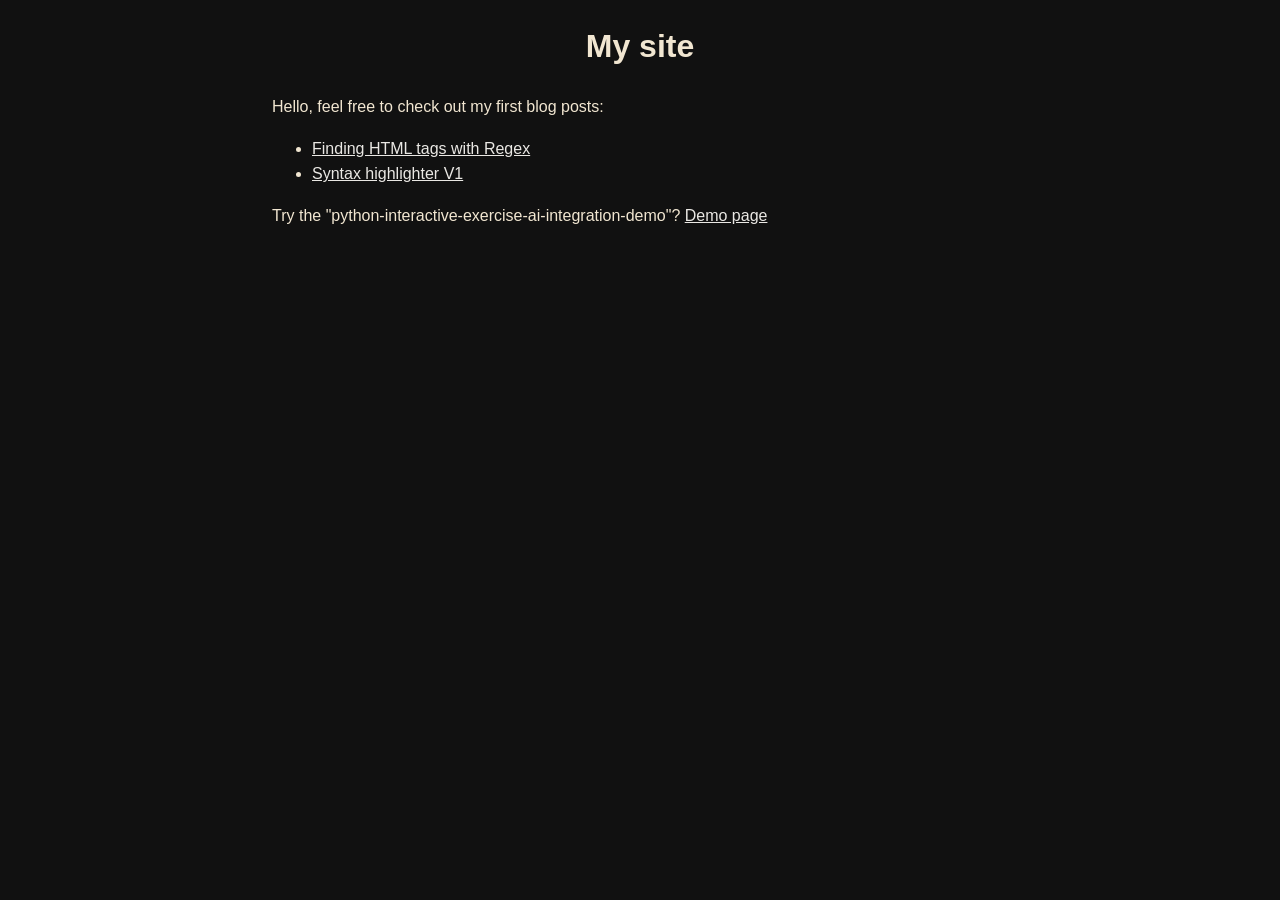
<file: index.html>
<!doctype html>

<html>

<head>
    <link rel="stylesheet" href="style.css" />
</head>

<body>
    <header>
        <h1>My site</h1>
    </header>
    <main>
        Hello, feel free to check out my first blog posts:
        <ul>
            <li>
                <a href="posts/finding-html-tags-regex.html">Finding HTML tags with Regex</a>
            </li>
            <li>
                <a href="posts/regex-syntax-highlighter.html">Syntax highlighter V1</a>
            </li>
        </ul>

        Try the "python-interactive-exercise-ai-integration-demo"?
        <a href="py-act-example.html">Demo page</a>
    </main>
</body>

</html>
</file>
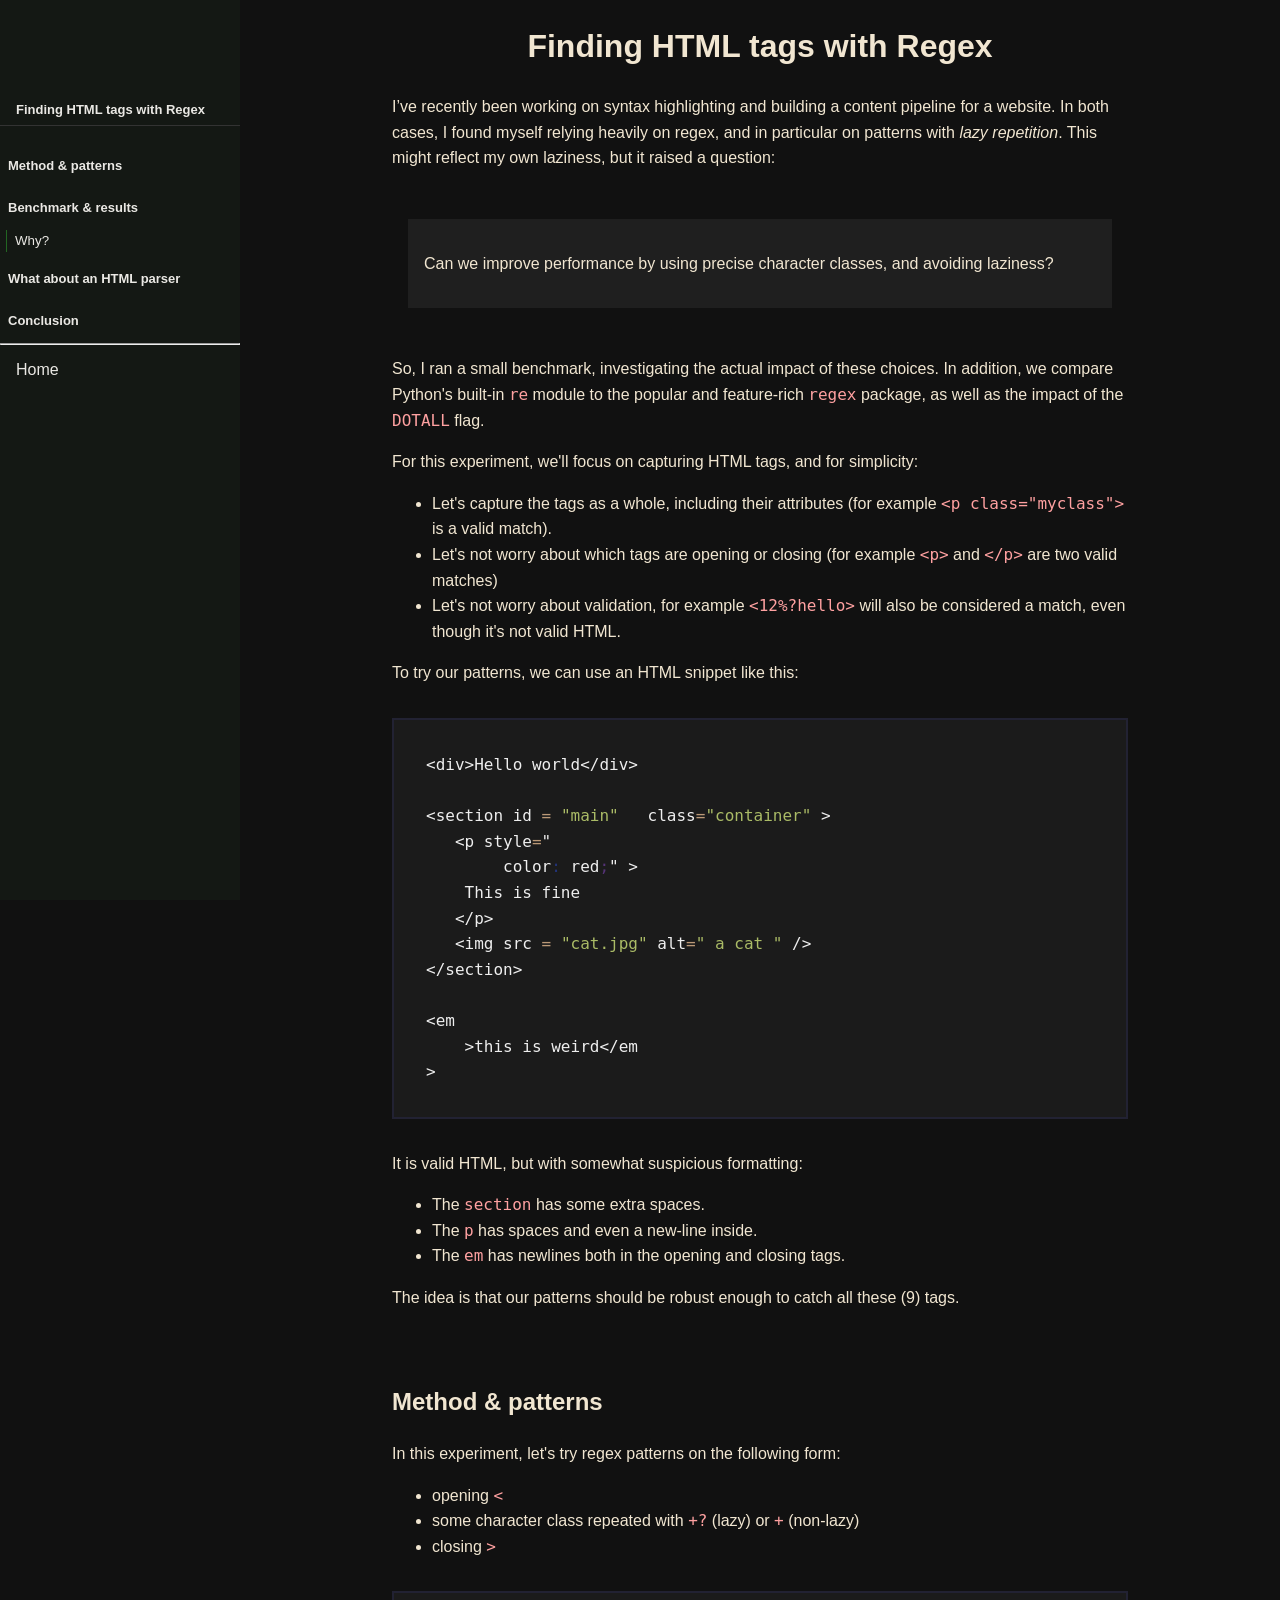
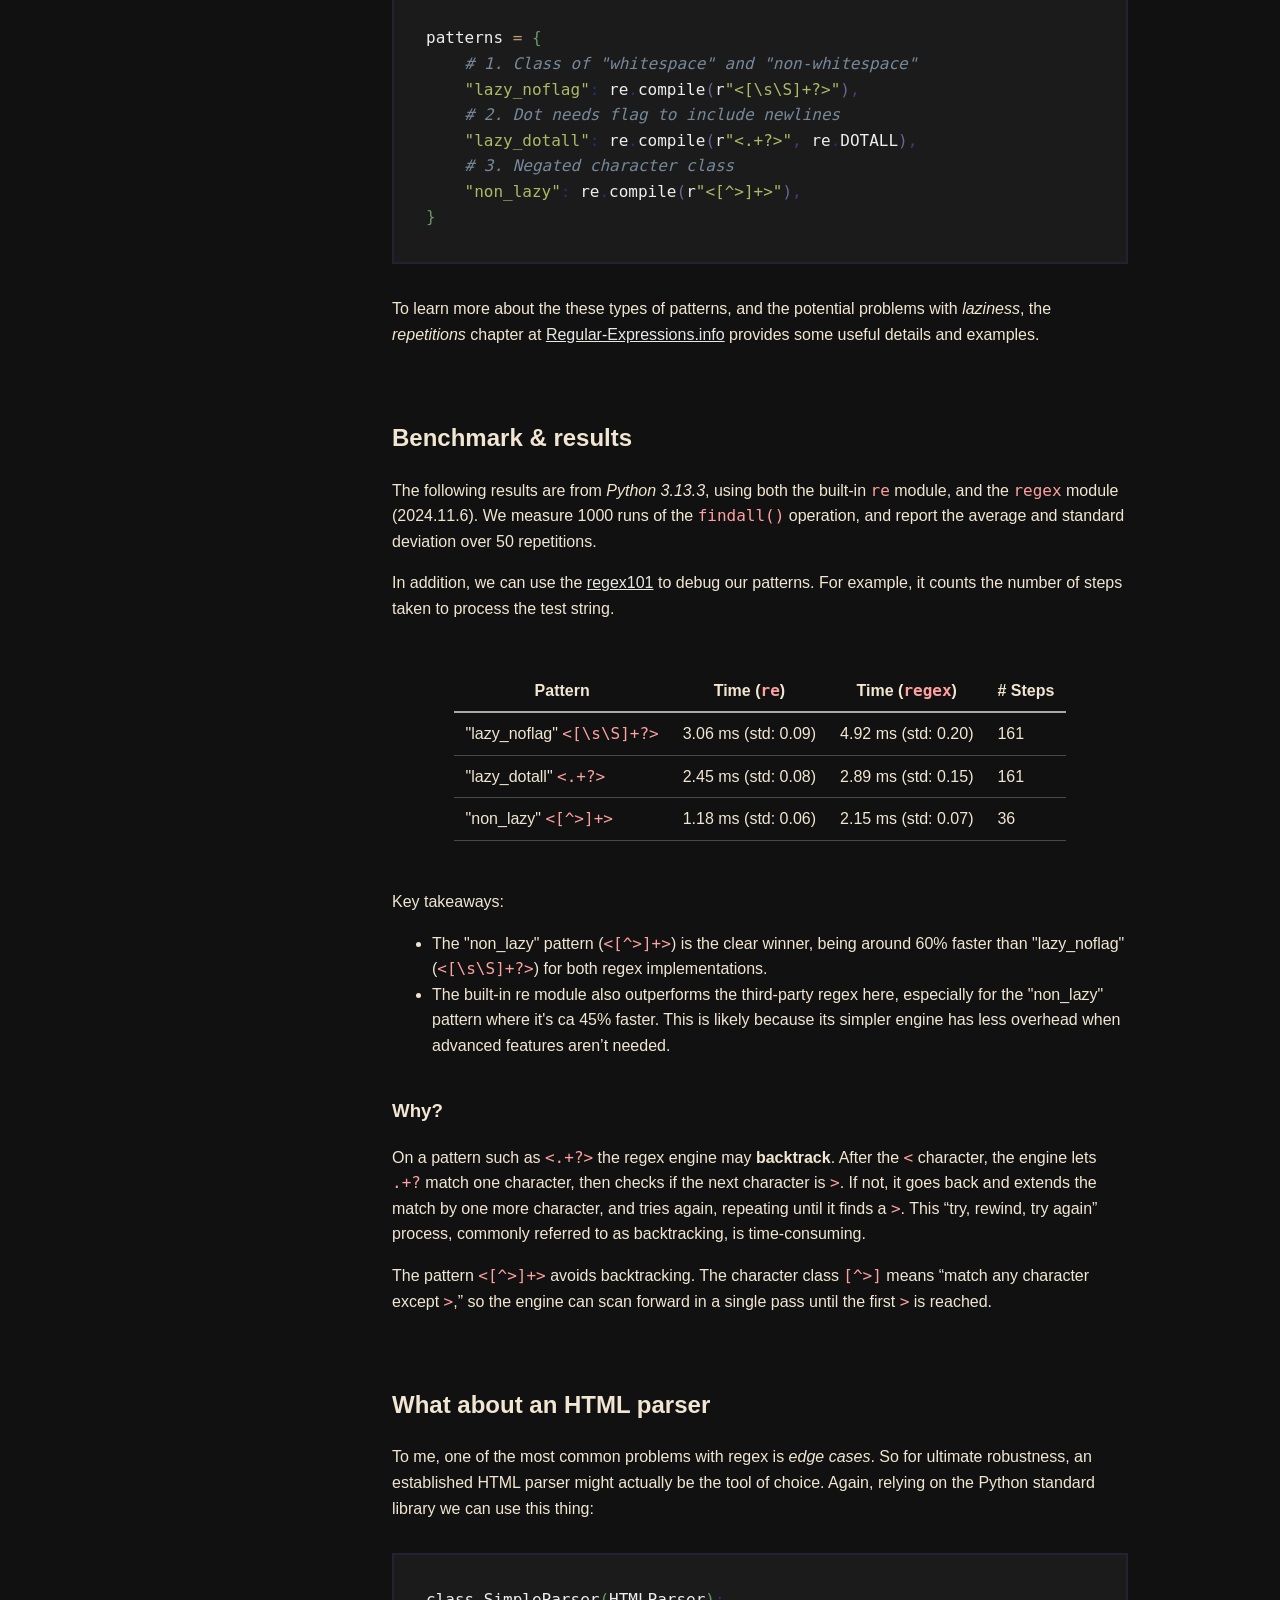
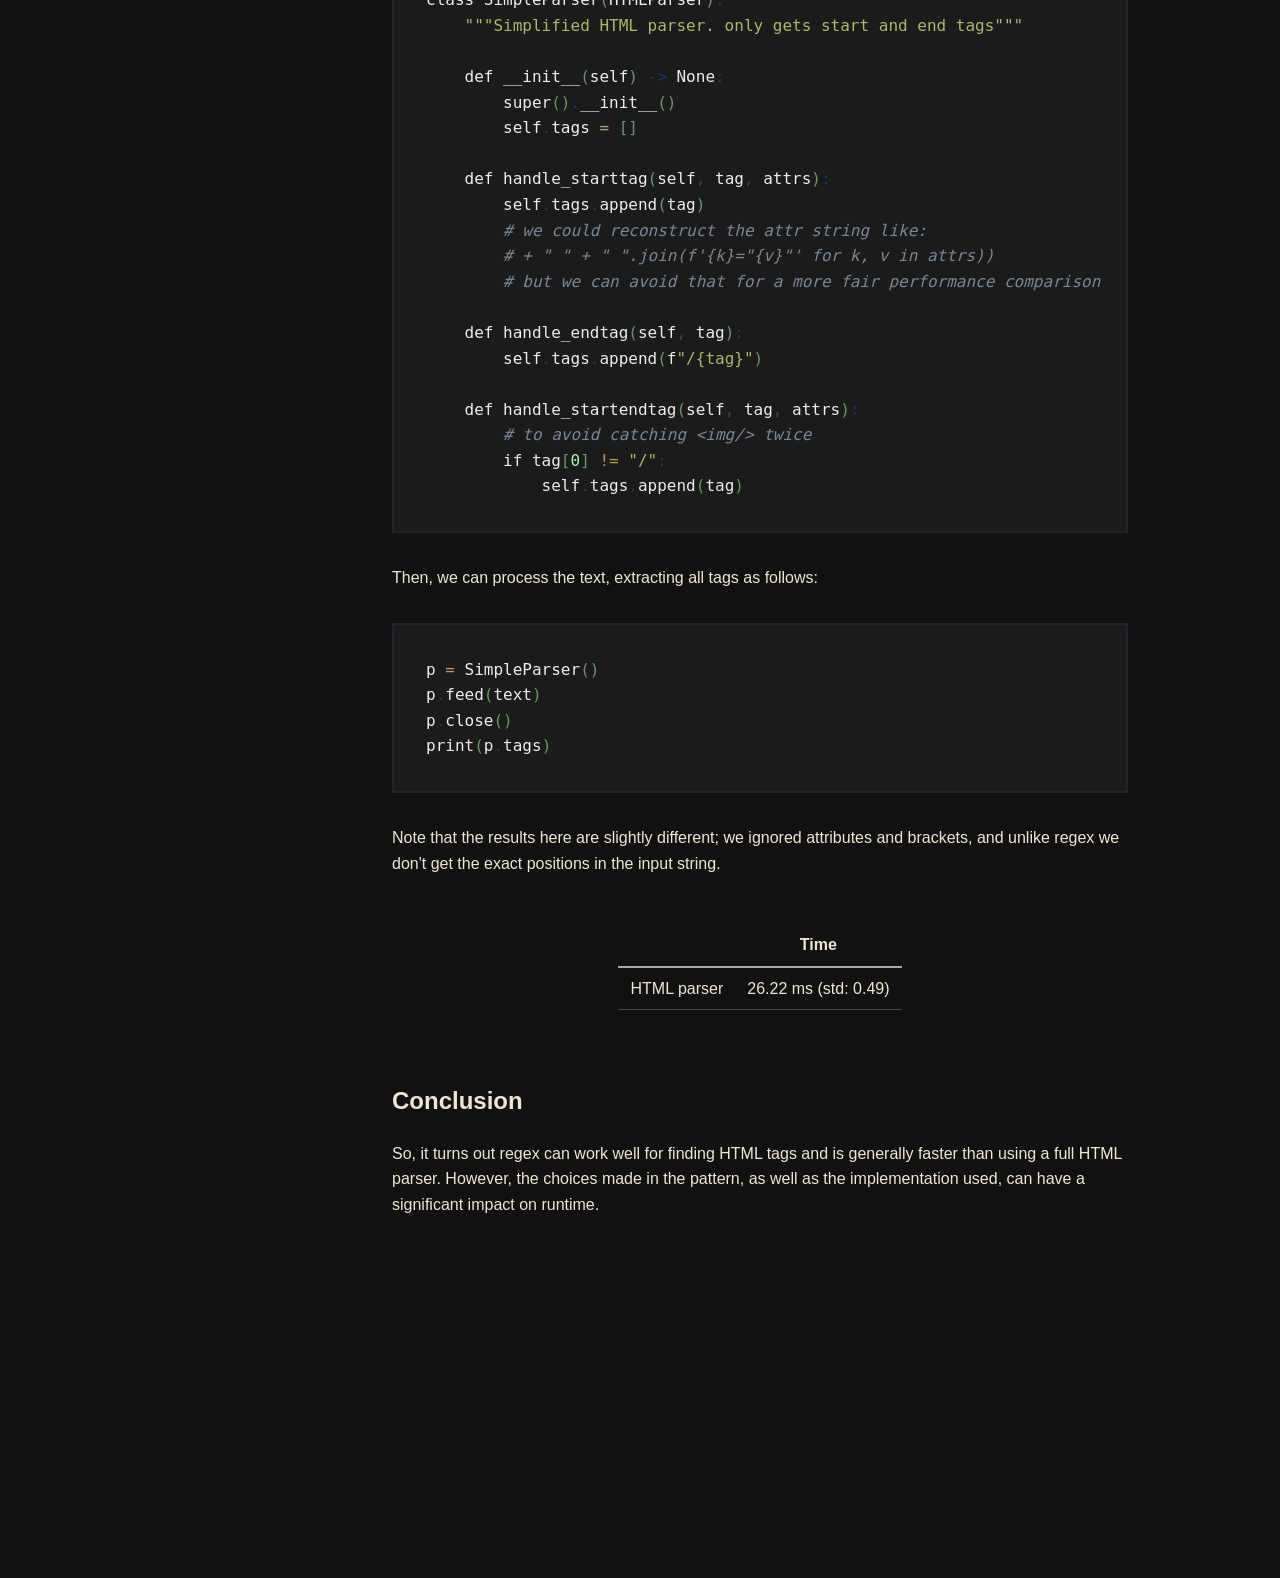
<file: posts/finding-html-tags-regex.html>
<!DOCTYPE html>
<html>

<head>
    <meta charset="utf-8" />
    <meta http-equiv="X-UA-Compatible" content="IE=edge" />
    <title>finding-html-tags-regex.md</title>
    <meta name="viewport" content="width=device-width, initial-scale=1" />
    <link rel="stylesheet" type="text/css" media="screen" href="/style.css" />
</head>

<body>
    <aside><a href="#finding-html-tags-with-regex" class="anchor1">Finding HTML tags with Regex</a>
<a href="#method-&amp;-patterns" class="anchor2">Method &amp; patterns</a>
<a href="#benchmark-&amp;-results" class="anchor2">Benchmark &amp; results</a>
<a href="#why?" class="anchor3">Why?</a>
<a href="#what-about-an-html-parser" class="anchor2">What about an HTML parser</a>
<a href="#conclusion" class="anchor2">Conclusion</a>
        <hr />
        <a href="/">Home</a>
    </aside>
    <div class="content">
        <main><h1 id="finding-html-tags-with-regex">Finding HTML tags with Regex</h1>
<p>I’ve recently been working on syntax highlighting and building a content pipeline for a website. In both cases, I found myself relying heavily on regex, and in particular on patterns with <em>lazy repetition</em>. This might reflect my own laziness, but it raised a question:</p>
<blockquote>
<p>Can we improve performance by using precise character classes, and avoiding laziness?</p>
</blockquote>
<p>So, I ran a small benchmark, investigating the actual impact of these choices. In addition, we compare Python's built-in <code>re</code> module to the popular and feature-rich <code>regex</code> package, as well as the impact of the <code>DOTALL</code> flag.</p>
<p>For this experiment, we'll focus on capturing HTML tags, and for simplicity:</p>
<ul>
<li>Let's capture the tags as a whole, including their attributes (for example <code>&lt;p class=&quot;myclass&quot;&gt;</code> is a valid match).</li>
<li>Let's not worry about which tags are opening or closing (for example <code>&lt;p&gt;</code> and <code>&lt;/p&gt;</code> are two valid matches)</li>
<li>Let's not worry about validation, for example <code>&lt;12%?hello&gt;</code> will also be considered a match, even though it's not valid HTML.</li>
</ul>
<p>To try our patterns, we can use an HTML snippet like this:</p>

<pre class="code-snippet">&lt;div&gt;Hello world&lt;/div&gt;

&lt;section id <span class="opas">=</span> <span class="st">&quot;main&quot;</span>   class<span class="opas">=</span><span class="st">&quot;container&quot;</span> &gt;
   &lt;p style<span class="opas">=</span>&quot;
        color<span class="sy">:</span> red<span class="pu">;</span>&quot; &gt;
    This is fine
   &lt;/p&gt;
   &lt;img src <span class="opas">=</span> <span class="st">&quot;cat.jpg&quot;</span> alt<span class="opas">=</span><span class="st">&quot; a cat &quot;</span> /&gt;
&lt;/section&gt;

&lt;em
    &gt;this is weird&lt;/em
&gt;</pre>

<p>It is valid HTML, but with somewhat suspicious formatting:</p>
<ul>
<li>The <code>section</code> has some extra spaces.</li>
<li>The <code>p</code> has spaces and even a new-line inside.</li>
<li>The <code>em</code> has newlines both in the opening and closing tags.</li>
</ul>
<p>The idea is that our patterns should be robust enough to catch all these (9) tags.</p>
<h2 id="method-&amp;-patterns">Method &amp; patterns</h2>
<p>In this experiment, let's try regex patterns on the following form:</p>
<ul>
<li>opening <code>&lt;</code></li>
<li>some character class repeated with <code>+?</code> (lazy) or <code>+</code> (non-lazy)</li>
<li>closing <code>&gt;</code></li>
</ul>

<pre class="code-snippet">patterns <span class="opas">=</span> <span class="br0">{</span>
    <span class="co"># 1. Class of &quot;whitespace&quot; and &quot;non-whitespace&quot;</span>
    <span class="st">&quot;lazy_noflag&quot;</span><span class="sy">:</span> re<span class="sy">.</span>compile<span class="br1">(</span>r<span class="st">&quot;&lt;[\s\S]+?&gt;&quot;</span><span class="br1">)</span><span class="pu">,</span>
    <span class="co"># 2. Dot needs flag to include newlines</span>
    <span class="st">&quot;lazy_dotall&quot;</span><span class="sy">:</span> re<span class="sy">.</span>compile<span class="br1">(</span>r<span class="st">&quot;&lt;.+?&gt;&quot;</span><span class="pu">,</span> re<span class="sy">.</span>DOTALL<span class="br1">)</span><span class="pu">,</span>
    <span class="co"># 3. Negated character class</span>
    <span class="st">&quot;non_lazy&quot;</span><span class="sy">:</span> re<span class="sy">.</span>compile<span class="br1">(</span>r<span class="st">&quot;&lt;[^&gt;]+&gt;&quot;</span><span class="br1">)</span><span class="pu">,</span>
<span class="br0">}</span></pre>

<p>To learn more about the these types of patterns, and the potential problems with <em>laziness</em>, the <em>repetitions</em> chapter at <a href="https://www.regular-expressions.info/repeat.html">Regular-Expressions.info</a> provides some useful details and examples.</p>
<h2 id="benchmark-&amp;-results">Benchmark &amp; results</h2>
<p>The following results are from <em>Python 3.13.3</em>, using both the built-in <code>re</code> module, and the <code>regex</code> module (2024.11.6). We measure 1000 runs of the <code>findall()</code> operation, and report the average and standard deviation over 50 repetitions.</p>
<p>In addition, we can use the <a href="https://regex101.com/">regex101</a> to debug our patterns. For example, it counts the number of steps taken to process the test string.</p>
<table>
<thead>
<tr>
<th>Pattern</th>
<th>Time (<code>re</code>)</th>
<th>Time (<code>regex</code>)</th>
<th># Steps</th>
</tr>
</thead>
<tbody>
<tr>
<td>&quot;lazy_noflag&quot;  <code>&lt;[\s\S]+?&gt;</code></td>
<td>3.06 ms (std: 0.09)</td>
<td>4.92 ms (std: 0.20)</td>
<td>161</td>
</tr>
<tr>
<td>&quot;lazy_dotall&quot;  <code>&lt;.+?&gt;</code></td>
<td>2.45 ms (std: 0.08)</td>
<td>2.89 ms (std: 0.15)</td>
<td>161</td>
</tr>
<tr>
<td>&quot;non_lazy&quot;    <code>&lt;[^&gt;]+&gt;</code></td>
<td>1.18 ms (std: 0.06)</td>
<td>2.15 ms (std: 0.07)</td>
<td>36</td>
</tr>
</tbody>
</table>
<p>Key takeaways:</p>
<ul>
<li>The &quot;non_lazy&quot; pattern (<code>&lt;[^&gt;]+&gt;</code>) is the clear winner, being around 60% faster than &quot;lazy_noflag&quot; (<code>&lt;[\s\S]+?&gt;</code>) for both regex implementations.</li>
<li>The built-in re module also outperforms the third-party regex here, especially for the &quot;non_lazy&quot; pattern where it's ca 45% faster. This is likely because its simpler engine has less overhead when advanced features aren’t needed.</li>
</ul>
<h3 id="why?">Why?</h3>
<p>On a pattern such as <code>&lt;.+?&gt;</code> the regex engine may <strong>backtrack</strong>. After the <code>&lt;</code> character, the engine lets <code>.+?</code> match one character, then checks if the next character is <code>&gt;</code>. If not, it goes back and extends the match by one more character, and tries again, repeating until it finds a <code>&gt;</code>. This “try, rewind, try again” process, commonly referred to as backtracking, is time-consuming.</p>
<p>The pattern <code>&lt;[^&gt;]+&gt;</code> avoids backtracking. The character class <code>[^&gt;]</code> means “match any character except <code>&gt;</code>,” so the engine can scan forward in a single pass until the first <code>&gt;</code> is reached.</p>
<h2 id="what-about-an-html-parser">What about an HTML parser</h2>
<p>To me, one of the most common problems with regex is <em>edge cases</em>. So for ultimate robustness, an established HTML parser might actually be the tool of choice. Again, relying on the Python standard library we can use this thing:</p>

<pre class="code-snippet">class SimpleParser<span class="br0">(</span>HTMLParser<span class="br0">)</span><span class="sy">:</span>
    <span class="st">&quot;&quot;&quot;Simplified HTML parser. only gets start and end tags&quot;&quot;&quot;</span>

    def __init__<span class="br0">(</span>self<span class="br0">)</span> <span class="sy">-&gt;</span> None<span class="sy">:</span>
        super<span class="br0">()</span><span class="sy">.</span>__init__<span class="br0">()</span>
        self<span class="sy">.</span>tags <span class="opas">=</span> <span class="br0">[]</span>

    def handle_starttag<span class="br0">(</span>self<span class="pu">,</span> tag<span class="pu">,</span> attrs<span class="br0">)</span><span class="sy">:</span>
        self<span class="sy">.</span>tags<span class="sy">.</span>append<span class="br0">(</span>tag<span class="br0">)</span>
        <span class="co"># we could reconstruct the attr string like:</span>
        <span class="co"># + &quot; &quot; + &quot; &quot;.join(f&apos;{k}=&quot;{v}&quot;&apos; for k, v in attrs))</span>
        <span class="co"># but we can avoid that for a more fair performance comparison</span>

    def handle_endtag<span class="br0">(</span>self<span class="pu">,</span> tag<span class="br0">)</span><span class="sy">:</span>
        self<span class="sy">.</span>tags<span class="sy">.</span>append<span class="br0">(</span>f<span class="st">&quot;/{tag}&quot;</span><span class="br0">)</span>

    def handle_startendtag<span class="br0">(</span>self<span class="pu">,</span> tag<span class="pu">,</span> attrs<span class="br0">)</span><span class="sy">:</span>
        <span class="co"># to avoid catching &lt;img/&gt; twice</span>
        if tag<span class="br0">[</span><span class="nu">0</span><span class="br0">]</span> <span class="opbi">!=</span> <span class="st">&quot;/&quot;</span><span class="sy">:</span>
            self<span class="sy">.</span>tags<span class="sy">.</span>append<span class="br0">(</span>tag<span class="br0">)</span></pre>

<p>Then, we can process the text, extracting all tags as follows:</p>

<pre class="code-snippet">p <span class="opas">=</span> SimpleParser<span class="br0">()</span>
p<span class="sy">.</span>feed<span class="br0">(</span>text<span class="br0">)</span>
p<span class="sy">.</span>close<span class="br0">()</span>
print<span class="br0">(</span>p<span class="sy">.</span>tags<span class="br0">)</span></pre>

<p>Note that the results here are slightly different; we ignored attributes and brackets, and unlike regex we don't get the exact positions in the input string.</p>
<table>
<thead>
<tr>
<th></th>
<th>Time</th>
</tr>
</thead>
<tbody>
<tr>
<td>HTML parser</td>
<td>26.22 ms (std: 0.49)</td>
</tr>
</tbody>
</table>
<h2 id="conclusion">Conclusion</h2>
<p>So, it turns out regex can work well for finding HTML tags and is generally faster than using a full HTML parser. However, the choices made in the pattern, as well as the implementation used, can have a significant impact on runtime.</p>
</main>
    </div>
</body>

</html>
</file>
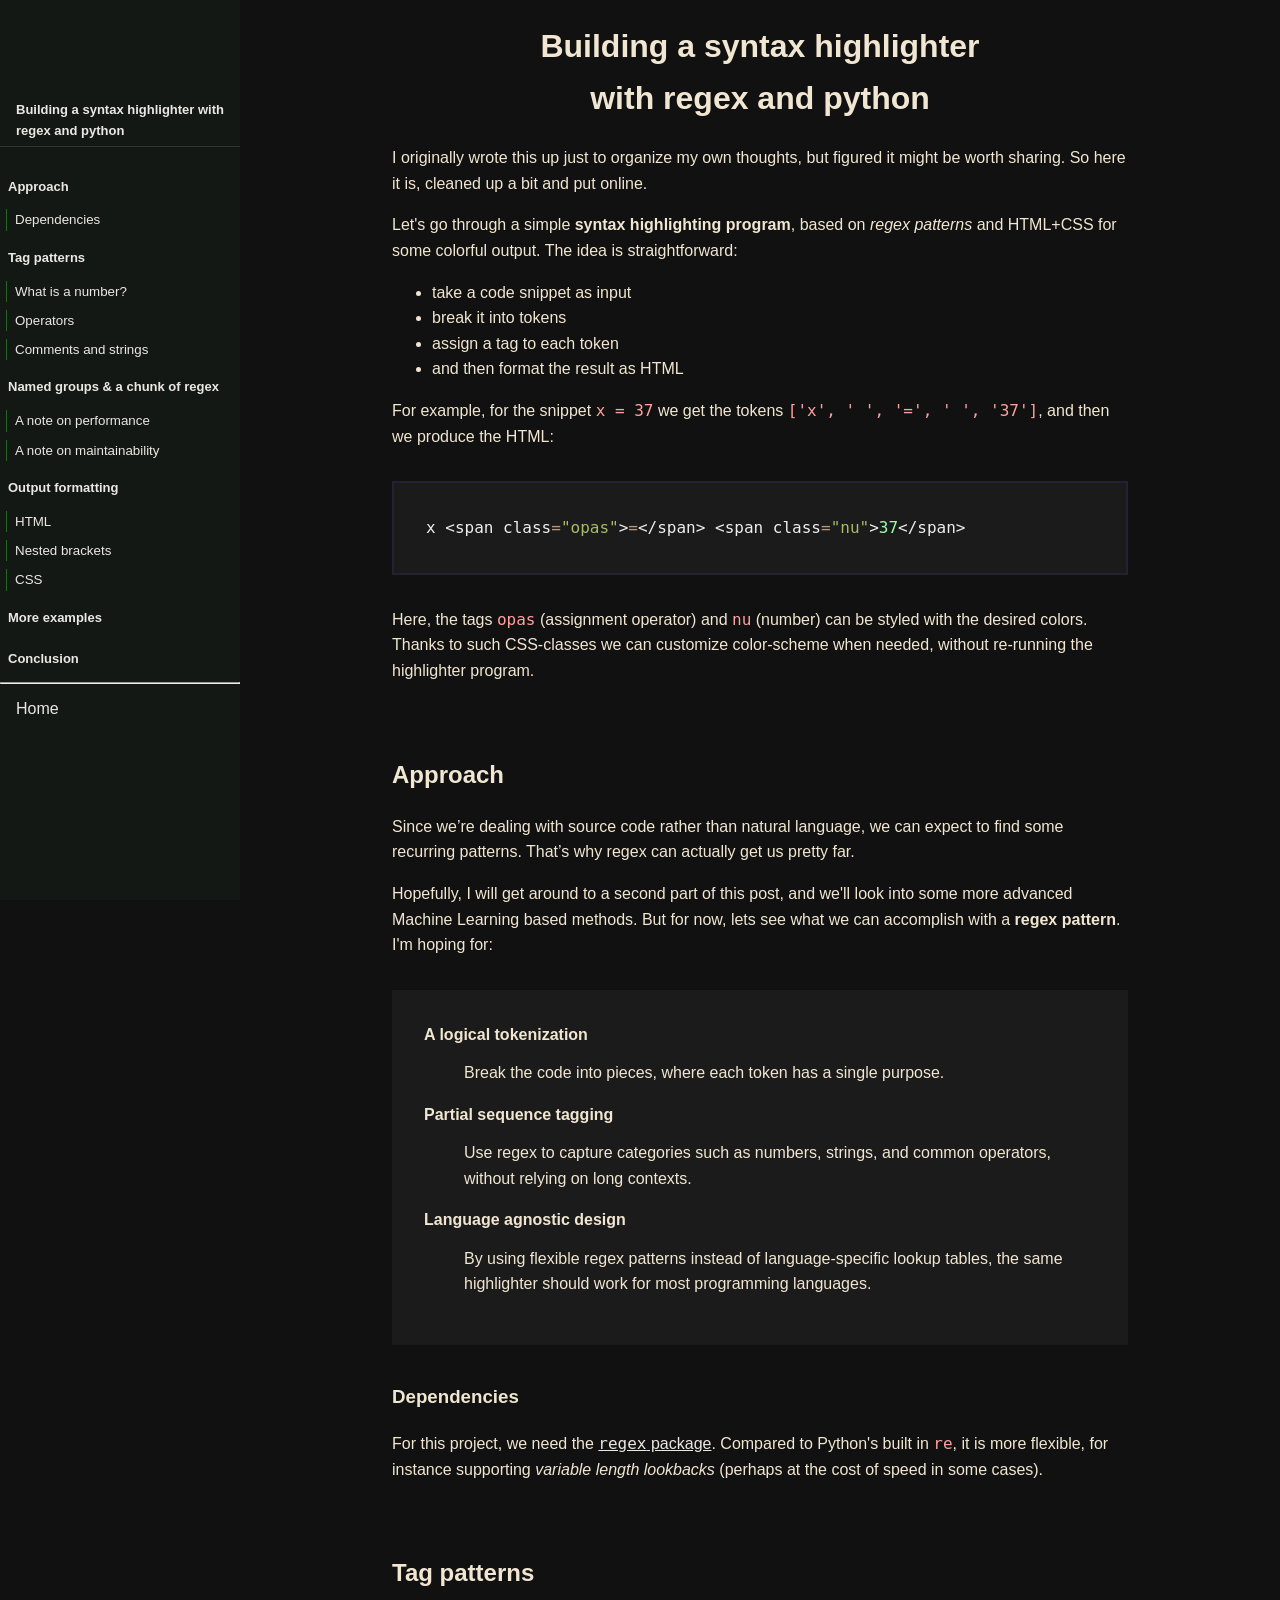
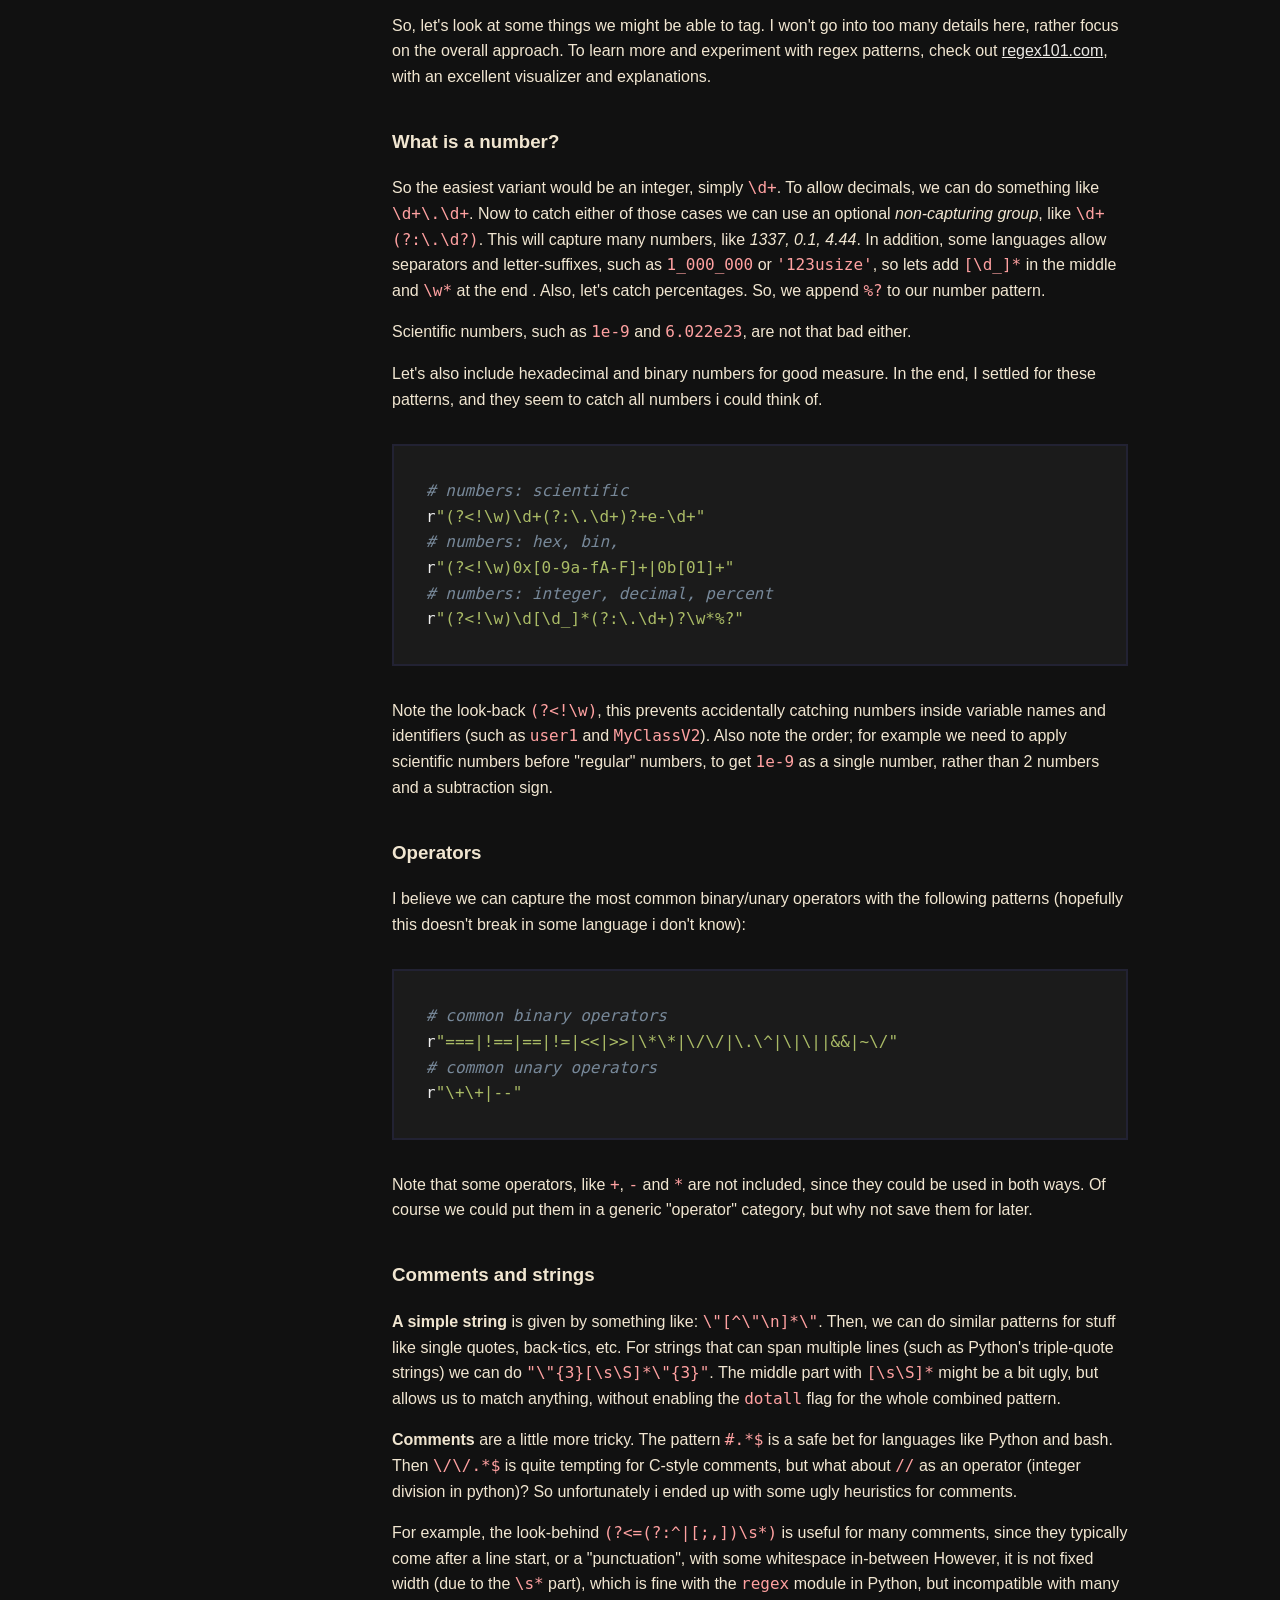
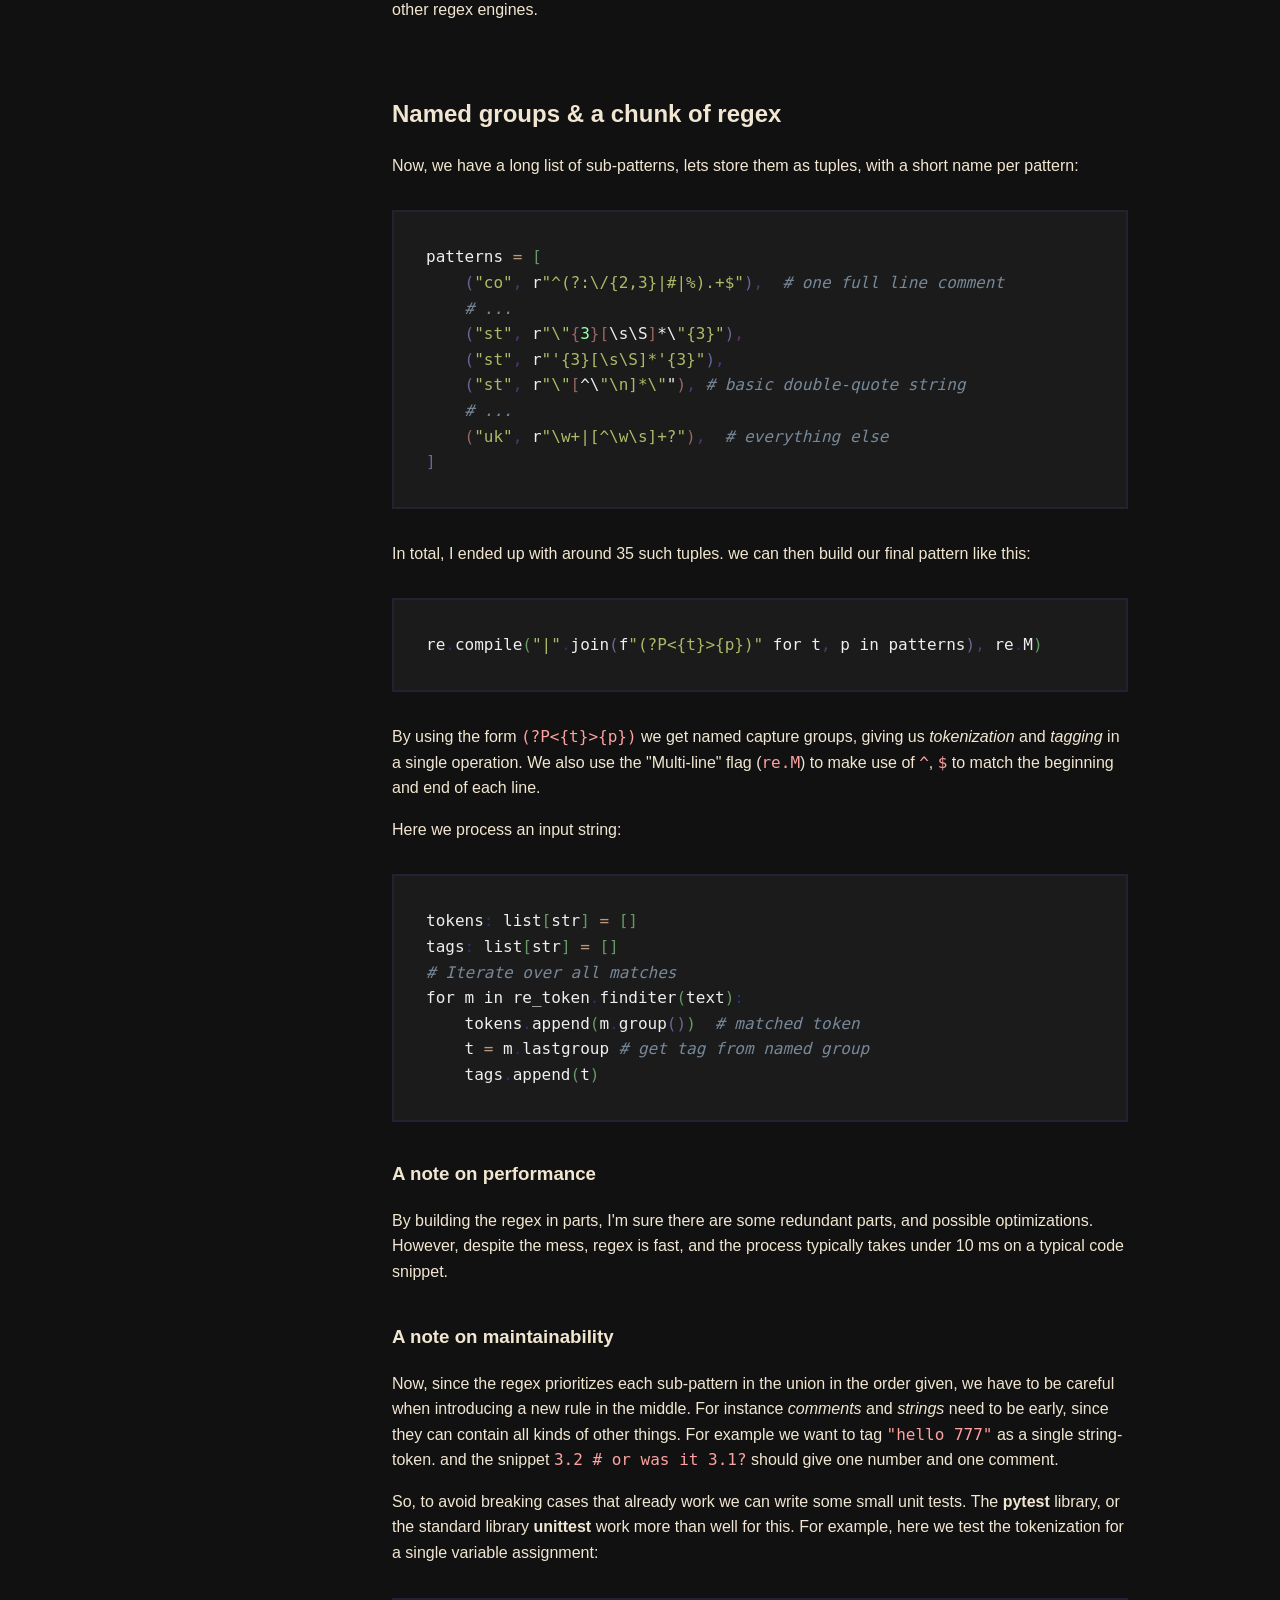
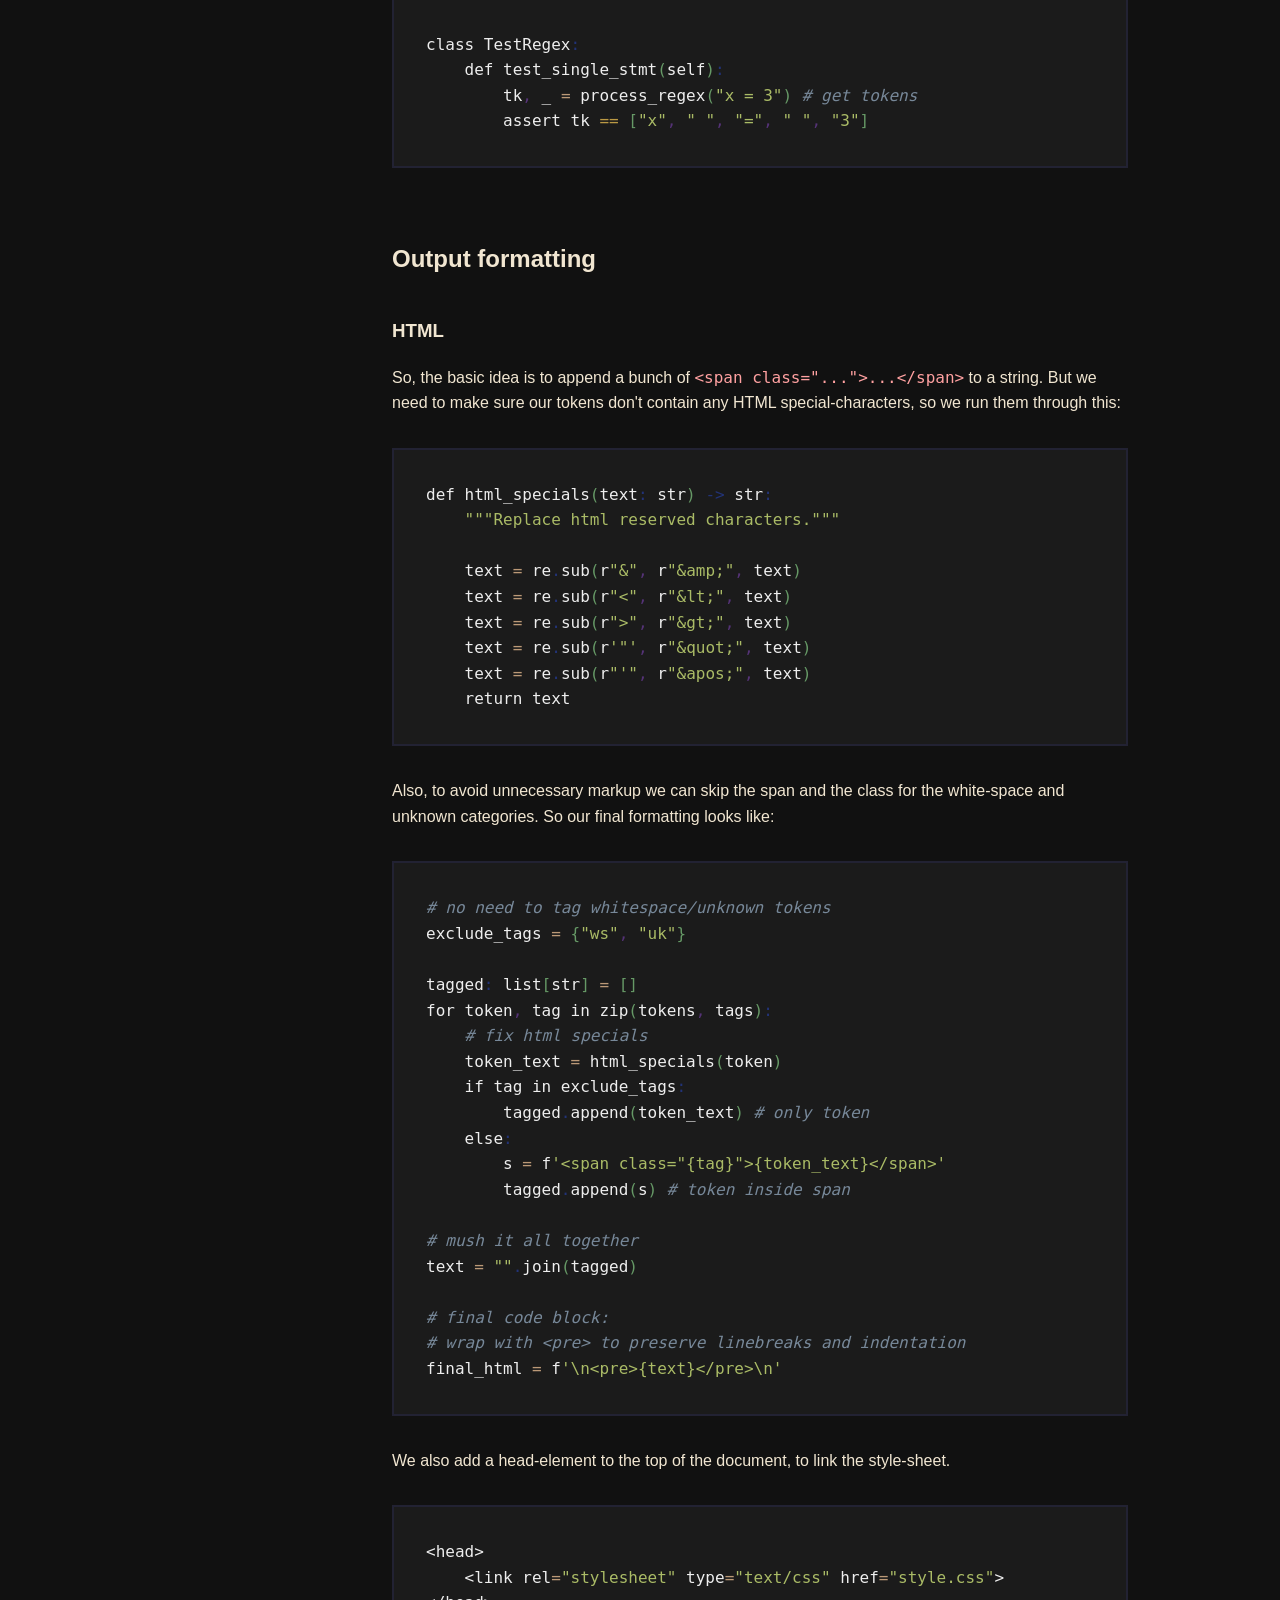
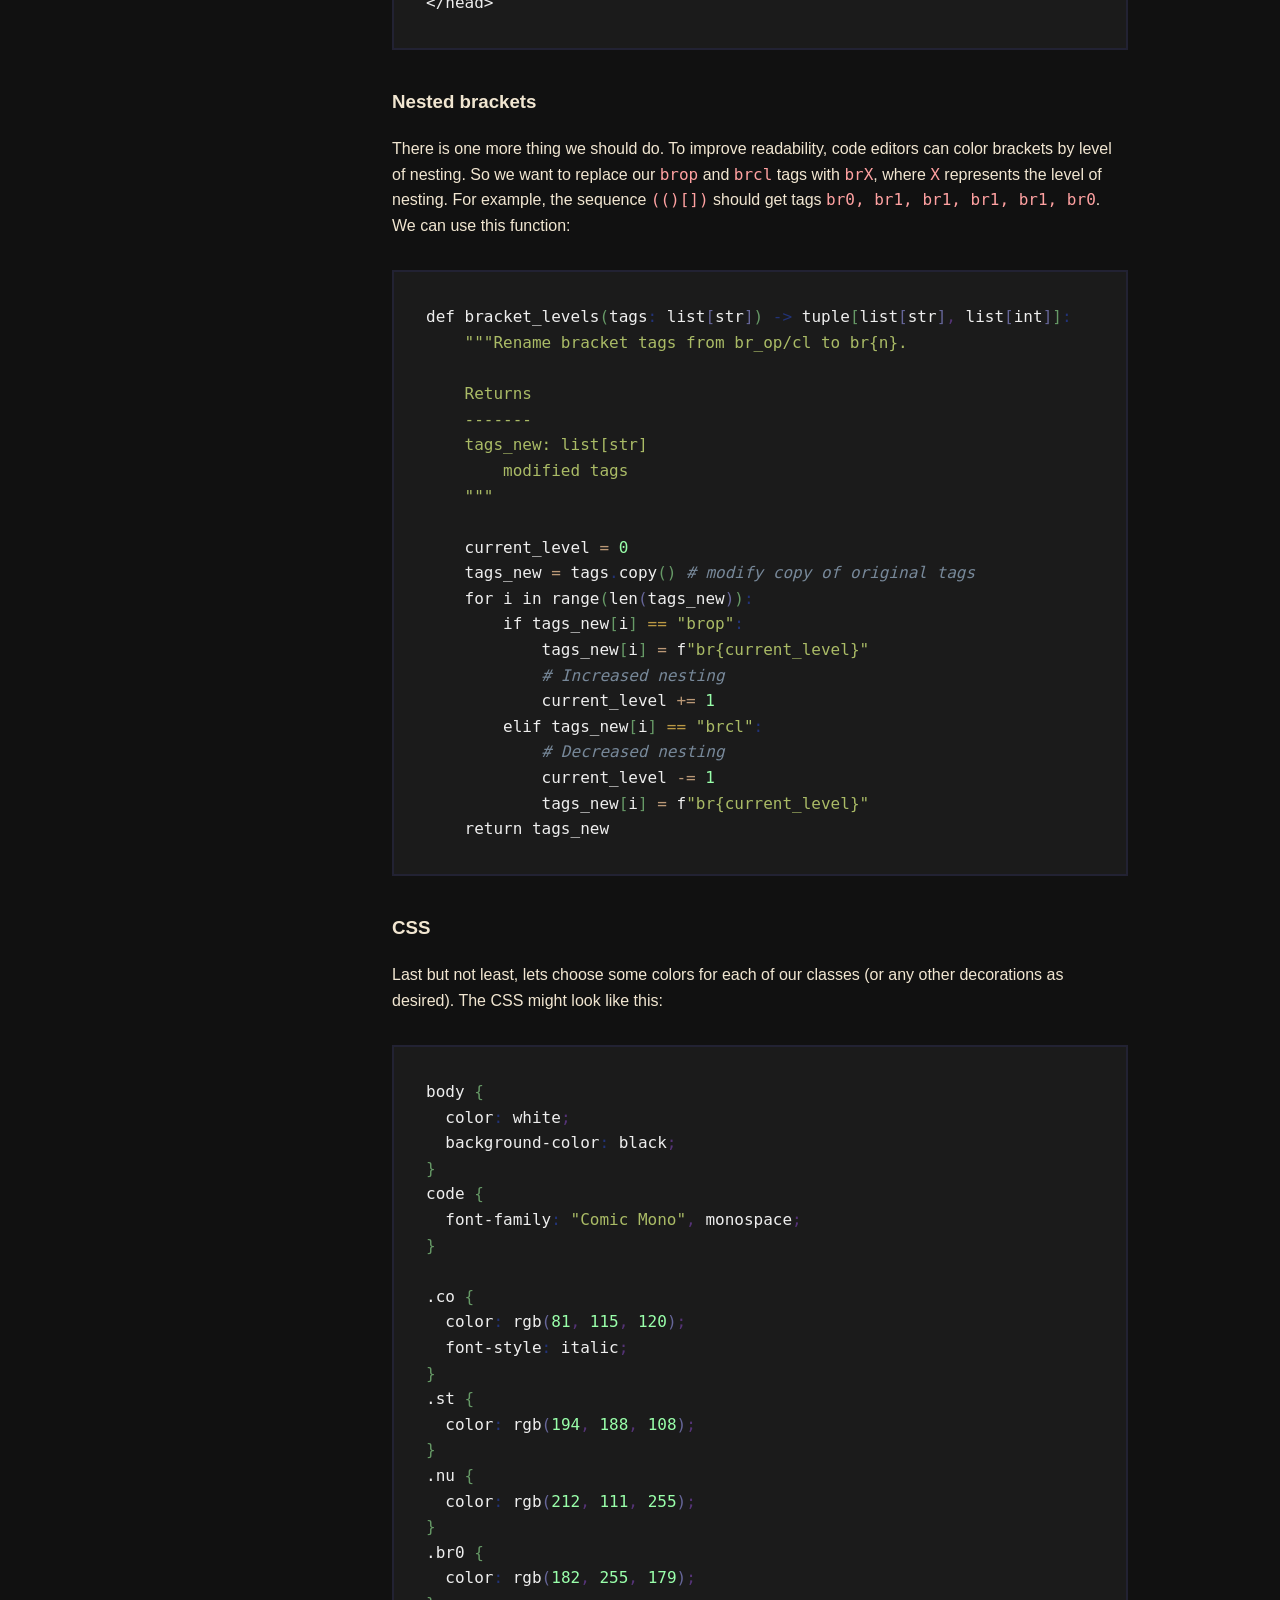
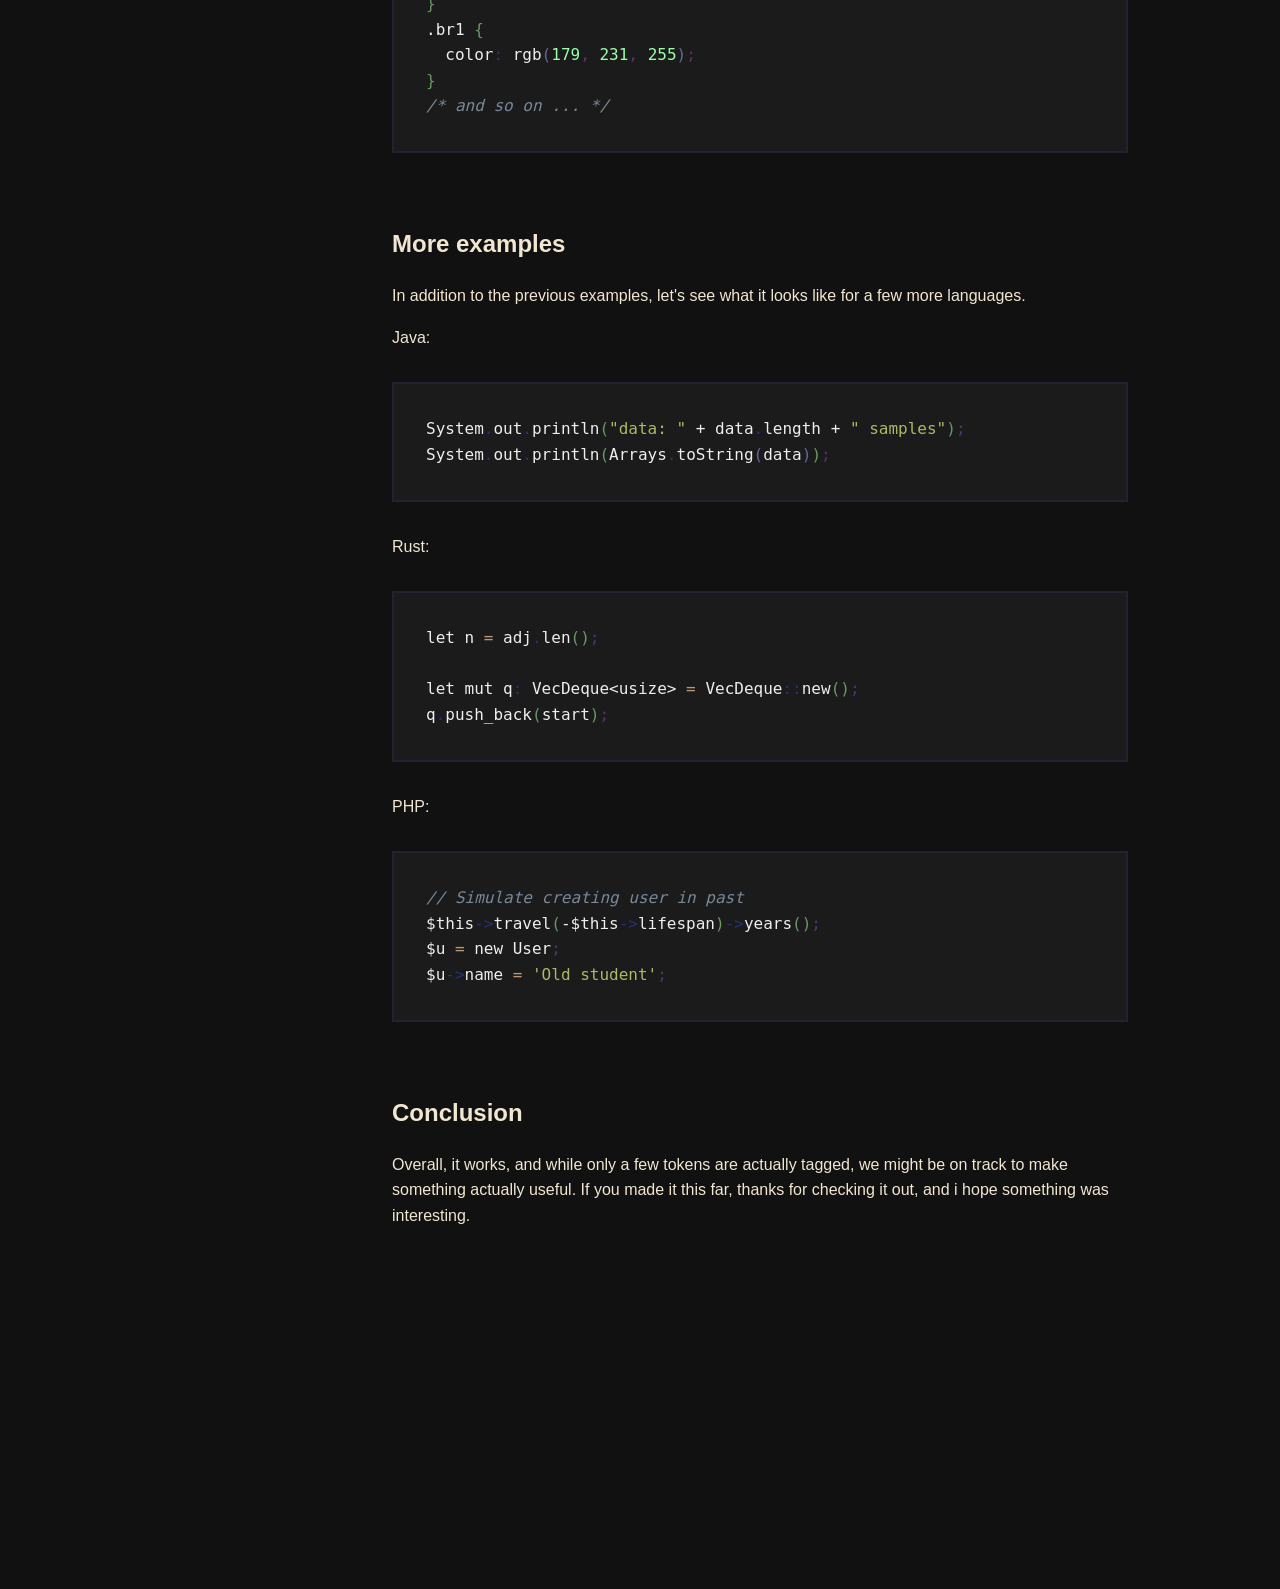
<file: posts/regex-syntax-highlighter.html>
<!DOCTYPE html>
<html>

<head>
    <meta charset="utf-8" />
    <meta http-equiv="X-UA-Compatible" content="IE=edge" />
    <title>regex-syntax-highlighter.md</title>
    <meta name="viewport" content="width=device-width, initial-scale=1" />
    <link rel="stylesheet" type="text/css" media="screen" href="/style.css" />
</head>

<body>
    <aside><a href="#building-a-syntax-highlighter-with-regex-and-python" class="anchor1">Building a syntax highlighter with regex and python</a>
<a href="#approach" class="anchor2">Approach</a>
<a href="#dependencies" class="anchor3">Dependencies</a>
<a href="#tag-patterns" class="anchor2">Tag patterns</a>
<a href="#what-is-a-number?" class="anchor3">What is a number?</a>
<a href="#operators" class="anchor3">Operators</a>
<a href="#comments-and-strings" class="anchor3">Comments and strings</a>
<a href="#named-groups-&amp;-a-chunk-of-regex" class="anchor2">Named groups &amp; a chunk of regex</a>
<a href="#a-note-on-performance" class="anchor3">A note on performance</a>
<a href="#a-note-on-maintainability" class="anchor3">A note on maintainability</a>
<a href="#output-formatting" class="anchor2">Output formatting</a>
<a href="#html" class="anchor3">HTML</a>
<a href="#nested-brackets" class="anchor3">Nested brackets</a>
<a href="#css" class="anchor3">CSS</a>
<a href="#more-examples" class="anchor2">More examples</a>
<a href="#conclusion" class="anchor2">Conclusion</a>
        <hr />
        <a href="/">Home</a>
    </aside>
    <div class="content">
        <main><h1 id="building-a-syntax-highlighter-with-regex-and-python">Building a syntax highlighter with regex and python</h1>
<p>I originally wrote this up just to organize my own thoughts, but figured it might be worth sharing. So here it is, cleaned up a bit and put online.</p>
<p>Let's go through a simple <strong>syntax highlighting program</strong>, based on <em>regex patterns</em> and HTML+CSS for some colorful output. The idea is straightforward:</p>
<ul>
<li>take a code snippet as input</li>
<li>break it into tokens</li>
<li>assign a tag to each token</li>
<li>and then format the result as HTML</li>
</ul>
<p>For example, for the snippet <code>x = 37</code> we get the tokens <code>['x', ' ', '=', ' ', '37']</code>, and then we produce the HTML:</p>

<pre class="code-snippet">x &lt;span class<span class="opas">=</span><span class="st">&quot;opas&quot;</span>&gt;<span class="opas">=</span>&lt;/span&gt; &lt;span class<span class="opas">=</span><span class="st">&quot;nu&quot;</span>&gt;<span class="nu">37</span>&lt;/span&gt;</pre>

<p>Here, the tags <code>opas</code> (assignment operator) and <code>nu</code> (number) can be styled with the desired colors. Thanks to such CSS-classes we can customize color-scheme when needed, without re-running the highlighter program.</p>
<h2 id="approach">Approach</h2>
<p>Since we’re dealing with source code rather than natural language, we can expect to find some recurring patterns. That’s why regex can actually get us pretty far.</p>
<p>Hopefully, I will get around to a second part of this post, and we'll look into some more advanced Machine Learning based methods. But for now, lets see what we can accomplish with a <strong>regex pattern</strong>. I'm hoping for:</p>
<dl>
<dt>A logical tokenization</dt>
<dd>Break the code into pieces, where each token has a single purpose.</dd>
<dt>Partial sequence tagging</dt>
<dd>Use regex to capture categories such as numbers, strings, and common operators, without relying on long contexts.</dd>
<dt>Language agnostic design</dt>
<dd>By using flexible regex patterns instead of language-specific lookup tables, the same highlighter should work for most programming languages.</dd>
</dl>
<h3 id="dependencies">Dependencies</h3>
<p>For this project, we need the <a href="https://pypi.org/project/regex/"><code>regex</code> package</a>. Compared to Python's built in <code>re</code>, it is more flexible, for instance supporting <em>variable length lookbacks</em> (perhaps at the cost of speed in some cases).</p>
<h2 id="tag-patterns">Tag patterns</h2>
<p>So, let's look at some things we might be able to tag. I won't go into too many details here, rather focus on the overall approach. To learn more and experiment with regex patterns, check out <a href="https://regex101.com/">regex101.com</a>, with an excellent visualizer and explanations.</p>
<h3 id="what-is-a-number?">What is a number?</h3>
<p>So the easiest variant would be an integer, simply <code>\d+</code>. To allow decimals, we can do something like <code>\d+\.\d+</code>. Now to catch either of those cases we can use an optional <em>non-capturing group</em>, like <code>\d+(?:\.\d?)</code>. This will capture many numbers, like <em>1337, 0.1, 4.44</em>. In addition, some languages allow separators and letter-suffixes, such as <code>1_000_000</code> or <code>'123usize'</code>, so lets add <code>[\d_]*</code> in the middle and  <code>\w*</code> at the end . Also, let's catch percentages. So, we append <code>%?</code> to our number pattern.</p>
<p>Scientific numbers, such as <code>1e-9</code> and <code>6.022e23</code>, are not that bad either.</p>
<p>Let's also include hexadecimal and binary numbers for good measure.
In the end, I settled for these patterns, and they seem to catch all numbers i could think of.</p>

<pre class="code-snippet"><span class="co"># numbers: scientific</span>
r<span class="st">&quot;(?&lt;!\w)\d+(?:\.\d+)?+e-\d+&quot;</span>
<span class="co"># numbers: hex, bin,</span>
r<span class="st">&quot;(?&lt;!\w)0x[0-9a-fA-F]+|0b[01]+&quot;</span>
<span class="co"># numbers: integer, decimal, percent</span>
r<span class="st">&quot;(?&lt;!\w)\d[\d_]*(?:\.\d+)?\w*%?&quot;</span></pre>

<p>Note the look-back <code>(?&lt;!\w)</code>, this prevents accidentally catching numbers inside variable names and identifiers (such as <code>user1</code> and <code>MyClassV2</code>). Also note the order; for example we need to apply scientific numbers before &quot;regular&quot; numbers, to get <code>1e-9</code> as a single number, rather than 2 numbers and a subtraction sign.</p>
<h3 id="operators">Operators</h3>
<p>I believe we can capture the most common binary/unary operators with the following patterns (hopefully this doesn't break in some language i don't know):</p>

<pre class="code-snippet"><span class="co"># common binary operators</span>
r<span class="st">&quot;===|!==|==|!=|&lt;&lt;|&gt;&gt;|\*\*|\/\/|\.\^|\|\||&amp;&amp;|~\/&quot;</span>
<span class="co"># common unary operators</span>
r<span class="st">&quot;\+\+|--&quot;</span></pre>

<p>Note that some operators, like <code>+</code>, <code>-</code> and <code>*</code> are not included, since they could be used in both ways. Of course we could put them in a generic &quot;operator&quot; category, but why not save them for later.</p>
<h3 id="comments-and-strings">Comments and strings</h3>
<p><strong>A simple string</strong> is given by something like: <code>\&quot;[^\&quot;\n]*\&quot;</code>.  Then, we can do similar patterns for stuff like single quotes, back-tics, etc. For strings that can span multiple lines (such as Python's triple-quote strings) we can do <code>&quot;\&quot;{3}[\s\S]*\&quot;{3}&quot;</code>. The middle part with <code>[\s\S]*</code> might be a bit ugly, but allows us to match anything, without enabling the <code>dotall</code> flag for the whole combined pattern.</p>
<p><strong>Comments</strong> are a little more tricky. The pattern <code>#.*$</code> is a safe bet for languages like Python and bash. Then <code>\/\/.*$</code> is quite tempting for C-style comments, but what about <code>//</code> as an operator (integer division in python)? So unfortunately i ended up with some ugly heuristics for comments.</p>
<p>For example, the look-behind <code>(?&lt;=(?:^|[;,])\s*)</code> is useful for many comments, since they typically come after a line start, or a &quot;punctuation&quot;, with some whitespace in-between  However, it is not fixed width (due to the <code>\s*</code> part), which is fine with the <code>regex</code> module in Python, but incompatible with many other regex engines.</p>
<h2 id="named-groups-&amp;-a-chunk-of-regex">Named groups &amp; a chunk of regex</h2>
<p>Now, we have a long list of sub-patterns, lets store them as tuples, with a short name per pattern:</p>

<pre class="code-snippet">
patterns <span class="opas">=</span> <span class="br0">[</span>
    <span class="br1">(</span><span class="st">&quot;co&quot;</span><span class="pu">,</span> r<span class="st">&quot;^(?:\/{2,3}|#|%).+$&quot;</span><span class="br1">)</span><span class="pu">,</span>  <span class="co"># one full line comment</span>
    <span class="co"># ...</span>
    <span class="br1">(</span><span class="st">&quot;st&quot;</span><span class="pu">,</span> r<span class="st">&quot;\&quot;</span><span class="br2">{</span><span class="nu">3</span><span class="br2">}[</span>\s\S<span class="br2">]</span>*\<span class="st">&quot;{3}&quot;</span><span class="br1">)</span><span class="pu">,</span>
    <span class="br1">(</span><span class="st">&quot;st&quot;</span><span class="pu">,</span> r<span class="st">&quot;&apos;{3}[\s\S]*&apos;{3}&quot;</span><span class="br1">)</span><span class="pu">,</span>
    <span class="br1">(</span><span class="st">&quot;st&quot;</span><span class="pu">,</span> r<span class="st">&quot;\&quot;</span><span class="br2">[</span>^\<span class="st">&quot;\n]*\&quot;</span>&quot;<span class="br2">)</span><span class="pu">,</span> <span class="co"># basic double-quote string</span>
    <span class="co"># ...</span>
    <span class="br2">(</span><span class="st">&quot;uk&quot;</span><span class="pu">,</span> r<span class="st">&quot;\w+|[^\w\s]+?&quot;</span><span class="br2">)</span><span class="pu">,</span>  <span class="co"># everything else</span>
<span class="br1">]</span></pre>

<p>In total, I ended up with around 35 such tuples. we can then build our final pattern like this:</p>

<pre class="code-snippet">re<span class="sy">.</span>compile<span class="br0">(</span><span class="st">&quot;|&quot;</span><span class="sy">.</span>join<span class="br1">(</span>f<span class="st">&quot;(?P&lt;{t}&gt;{p})&quot;</span> for t<span class="pu">,</span> p in patterns<span class="br1">)</span><span class="pu">,</span> re<span class="sy">.</span>M<span class="br0">)</span></pre>

<p>By using the form <code>(?P&lt;{t}&gt;{p})</code> we get named capture groups, giving us <em>tokenization</em> and <em>tagging</em> in a single operation. We also use the &quot;Multi-line&quot; flag (<code>re.M</code>) to make use of <code>^</code>, <code>$</code> to match the beginning and end of each line.</p>
<p>Here we process an input string:</p>

<pre class="code-snippet">tokens<span class="sy">:</span> list<span class="br0">[</span>str<span class="br0">]</span> <span class="opas">=</span> <span class="br0">[]</span>
tags<span class="sy">:</span> list<span class="br0">[</span>str<span class="br0">]</span> <span class="opas">=</span> <span class="br0">[]</span>
<span class="co"># Iterate over all matches</span>
for m in re_token<span class="sy">.</span>finditer<span class="br0">(</span>text<span class="br0">)</span><span class="sy">:</span>
    tokens<span class="sy">.</span>append<span class="br0">(</span>m<span class="sy">.</span>group<span class="br1">()</span><span class="br0">)</span>  <span class="co"># matched token</span>
    t <span class="opas">=</span> m<span class="sy">.</span>lastgroup <span class="co"># get tag from named group</span>
    tags<span class="sy">.</span>append<span class="br0">(</span>t<span class="br0">)</span></pre>

<h3 id="a-note-on-performance">A note on performance</h3>
<p>By building the regex in parts, I'm sure there are some redundant parts, and possible optimizations. However, despite the mess, regex is fast, and the process typically takes under 10 ms on a typical code snippet.</p>
<h3 id="a-note-on-maintainability">A note on maintainability</h3>
<p>Now, since the regex prioritizes each sub-pattern in the union in the order given, we have to be careful when introducing a new rule in the middle. For instance <em>comments</em> and <em>strings</em> need to be early, since they can contain all kinds of other things. For example we want to tag <code>&quot;hello 777&quot;</code> as a single string-token. and the snippet <code>3.2 # or was it 3.1?</code> should give one number and one comment.</p>
<p>So, to avoid breaking cases that already work we can write some small unit tests. The <strong>pytest</strong> library, or the standard library <strong>unittest</strong> work more than well for this. For example, here we test the tokenization for a single variable assignment:</p>

<pre class="code-snippet">class TestRegex<span class="sy">:</span>
    def test_single_stmt<span class="br0">(</span>self<span class="br0">)</span><span class="sy">:</span>
        tk<span class="pu">,</span> _ <span class="opas">=</span> process_regex<span class="br0">(</span><span class="st">&quot;x = 3&quot;</span><span class="br0">)</span> <span class="co"># get tokens</span>
        assert tk <span class="opbi">==</span> <span class="br0">[</span><span class="st">&quot;x&quot;</span><span class="pu">,</span> <span class="st">&quot; &quot;</span><span class="pu">,</span> <span class="st">&quot;=&quot;</span><span class="pu">,</span> <span class="st">&quot; &quot;</span><span class="pu">,</span> <span class="st">&quot;3&quot;</span><span class="br0">]</span></pre>

<h2 id="output-formatting">Output formatting</h2>
<h3 id="html">HTML</h3>
<p>So, the basic idea is to append a bunch of <code>&lt;span class=&quot;...&quot;&gt;...&lt;/span&gt;</code> to a string. But we need to make sure our tokens don't contain any HTML special-characters, so we run them through this:</p>

<pre class="code-snippet">def html_specials<span class="br0">(</span>text<span class="sy">:</span> str<span class="br0">)</span> <span class="sy">-&gt;</span> str<span class="sy">:</span>
    <span class="st">&quot;&quot;&quot;Replace html reserved characters.&quot;&quot;&quot;</span>

    text <span class="opas">=</span> re<span class="sy">.</span>sub<span class="br0">(</span>r<span class="st">&quot;&amp;&quot;</span><span class="pu">,</span> r<span class="st">&quot;&amp;amp;&quot;</span><span class="pu">,</span> text<span class="br0">)</span>
    text <span class="opas">=</span> re<span class="sy">.</span>sub<span class="br0">(</span>r<span class="st">&quot;&lt;&quot;</span><span class="pu">,</span> r<span class="st">&quot;&amp;lt;&quot;</span><span class="pu">,</span> text<span class="br0">)</span>
    text <span class="opas">=</span> re<span class="sy">.</span>sub<span class="br0">(</span>r<span class="st">&quot;&gt;&quot;</span><span class="pu">,</span> r<span class="st">&quot;&amp;gt;&quot;</span><span class="pu">,</span> text<span class="br0">)</span>
    text <span class="opas">=</span> re<span class="sy">.</span>sub<span class="br0">(</span>r<span class="st">&apos;&quot;&apos;</span><span class="pu">,</span> r<span class="st">&quot;&amp;quot;&quot;</span><span class="pu">,</span> text<span class="br0">)</span>
    text <span class="opas">=</span> re<span class="sy">.</span>sub<span class="br0">(</span>r<span class="st">&quot;&apos;&quot;</span><span class="pu">,</span> r<span class="st">&quot;&amp;apos;&quot;</span><span class="pu">,</span> text<span class="br0">)</span>
    return text</pre>

<p>Also, to avoid unnecessary markup we can skip the span and the class for the white-space and unknown categories. So our final formatting looks like:</p>

<pre class="code-snippet"><span class="co"># no need to tag whitespace/unknown tokens</span>
exclude_tags <span class="opas">=</span> <span class="br0">{</span><span class="st">&quot;ws&quot;</span><span class="pu">,</span> <span class="st">&quot;uk&quot;</span><span class="br0">}</span>

tagged<span class="sy">:</span> list<span class="br0">[</span>str<span class="br0">]</span> <span class="opas">=</span> <span class="br0">[]</span>
for token<span class="pu">,</span> tag in zip<span class="br0">(</span>tokens<span class="pu">,</span> tags<span class="br0">)</span><span class="sy">:</span>
    <span class="co"># fix html specials</span>
    token_text <span class="opas">=</span> html_specials<span class="br0">(</span>token<span class="br0">)</span>
    if tag in exclude_tags<span class="sy">:</span>
        tagged<span class="sy">.</span>append<span class="br0">(</span>token_text<span class="br0">)</span> <span class="co"># only token</span>
    else<span class="sy">:</span>
        s <span class="opas">=</span> f<span class="st">&apos;&lt;span class=&quot;{tag}&quot;&gt;{token_text}&lt;/span&gt;&apos;</span>
        tagged<span class="sy">.</span>append<span class="br0">(</span>s<span class="br0">)</span> <span class="co"># token inside span</span>

<span class="co"># mush it all together</span>
text <span class="opas">=</span> <span class="st">&quot;&quot;</span><span class="sy">.</span>join<span class="br0">(</span>tagged<span class="br0">)</span>

<span class="co"># final code block:</span>
<span class="co"># wrap with &lt;pre&gt; to preserve linebreaks and indentation</span>
final_html <span class="opas">=</span> f<span class="st">&apos;\n&lt;pre&gt;{text}&lt;/pre&gt;\n&apos;</span></pre>

<p>We also add a head-element to the top of the document, to link the style-sheet.</p>

<pre class="code-snippet">&lt;head&gt;
    &lt;link rel<span class="opas">=</span><span class="st">&quot;stylesheet&quot;</span> type<span class="opas">=</span><span class="st">&quot;text/css&quot;</span> href<span class="opas">=</span><span class="st">&quot;style.css&quot;</span>&gt;
&lt;/head&gt;</pre>

<h3 id="nested-brackets">Nested brackets</h3>
<p>There is one more thing we should do. To improve readability, code editors can color brackets by level of nesting. So we want to replace our <code>brop</code> and <code>brcl</code> tags with <code>brX</code>, where <code>X</code> represents the level of nesting. For example, the sequence <code>(()[])</code> should get tags <code>br0, br1, br1, br1, br1, br0</code>. We can use this function:</p>

<pre class="code-snippet">def bracket_levels<span class="br0">(</span>tags<span class="sy">:</span> list<span class="br1">[</span>str<span class="br1">]</span><span class="br0">)</span> <span class="sy">-&gt;</span> tuple<span class="br0">[</span>list<span class="br1">[</span>str<span class="br1">]</span><span class="pu">,</span> list<span class="br1">[</span>int<span class="br1">]</span><span class="br0">]</span><span class="sy">:</span>
    <span class="st">&quot;&quot;&quot;Rename bracket tags from br_op/cl to br{n}.

    Returns
    -------
    tags_new: list[str]
        modified tags
    &quot;&quot;&quot;</span>

    current_level <span class="opas">=</span> <span class="nu">0</span>
    tags_new <span class="opas">=</span> tags<span class="sy">.</span>copy<span class="br0">()</span> <span class="co"># modify copy of original tags</span>
    for i in range<span class="br0">(</span>len<span class="br1">(</span>tags_new<span class="br1">)</span><span class="br0">)</span><span class="sy">:</span>
        if tags_new<span class="br0">[</span>i<span class="br0">]</span> <span class="opbi">==</span> <span class="st">&quot;brop&quot;</span><span class="sy">:</span>
            tags_new<span class="br0">[</span>i<span class="br0">]</span> <span class="opas">=</span> f<span class="st">&quot;br{current_level}&quot;</span>
            <span class="co"># Increased nesting</span>
            current_level <span class="opas">+=</span> <span class="nu">1</span>
        elif tags_new<span class="br0">[</span>i<span class="br0">]</span> <span class="opbi">==</span> <span class="st">&quot;brcl&quot;</span><span class="sy">:</span>
            <span class="co"># Decreased nesting</span>
            current_level <span class="opas">-=</span> <span class="nu">1</span>
            tags_new<span class="br0">[</span>i<span class="br0">]</span> <span class="opas">=</span> f<span class="st">&quot;br{current_level}&quot;</span>
    return tags_new</pre>

<h3 id="css">CSS</h3>
<p>Last but not least, lets choose some colors for each of our classes (or any other decorations as desired). The CSS might look like this:</p>

<pre class="code-snippet">body <span class="br0">{</span>
  color<span class="sy">:</span> white<span class="pu">;</span>
  background-color<span class="sy">:</span> black<span class="pu">;</span>
<span class="br0">}</span>
code <span class="br0">{</span>
  font-family<span class="sy">:</span> <span class="st">&quot;Comic Mono&quot;</span><span class="pu">,</span> monospace<span class="pu">;</span>
<span class="br0">}</span>

.co <span class="br0">{</span>
  color<span class="sy">:</span> rgb<span class="br1">(</span><span class="nu">81</span><span class="pu">,</span> <span class="nu">115</span><span class="pu">,</span> <span class="nu">120</span><span class="br1">)</span><span class="pu">;</span>
  font-style<span class="sy">:</span> italic<span class="pu">;</span>
<span class="br0">}</span>
.st <span class="br0">{</span>
  color<span class="sy">:</span> rgb<span class="br1">(</span><span class="nu">194</span><span class="pu">,</span> <span class="nu">188</span><span class="pu">,</span> <span class="nu">108</span><span class="br1">)</span><span class="pu">;</span>
<span class="br0">}</span>
.nu <span class="br0">{</span>
  color<span class="sy">:</span> rgb<span class="br1">(</span><span class="nu">212</span><span class="pu">,</span> <span class="nu">111</span><span class="pu">,</span> <span class="nu">255</span><span class="br1">)</span><span class="pu">;</span>
<span class="br0">}</span>
.br0 <span class="br0">{</span>
  color<span class="sy">:</span> rgb<span class="br1">(</span><span class="nu">182</span><span class="pu">,</span> <span class="nu">255</span><span class="pu">,</span> <span class="nu">179</span><span class="br1">)</span><span class="pu">;</span>
<span class="br0">}</span>
.br1 <span class="br0">{</span>
  color<span class="sy">:</span> rgb<span class="br1">(</span><span class="nu">179</span><span class="pu">,</span> <span class="nu">231</span><span class="pu">,</span> <span class="nu">255</span><span class="br1">)</span><span class="pu">;</span>
<span class="br0">}</span>
<span class="co">/* and so on ... */</span></pre>

<h2 id="more-examples">More examples</h2>
<p>In addition to the previous examples, let's see what it looks like for a few more languages.</p>
<p>Java:</p>

<pre class="code-snippet">System<span class="sy">.</span>out<span class="sy">.</span>println<span class="br0">(</span><span class="st">&quot;data: &quot;</span> + data<span class="sy">.</span>length + <span class="st">&quot; samples&quot;</span><span class="br0">)</span><span class="pu">;</span>
System<span class="sy">.</span>out<span class="sy">.</span>println<span class="br0">(</span>Arrays<span class="sy">.</span>toString<span class="br1">(</span>data<span class="br1">)</span><span class="br0">)</span><span class="pu">;</span></pre>

<p>Rust:</p>

<pre class="code-snippet">let n <span class="opas">=</span> adj<span class="sy">.</span>len<span class="br0">()</span><span class="pu">;</span>

let mut q<span class="sy">:</span> VecDeque&lt;usize&gt; <span class="opas">=</span> VecDeque<span class="sy">::</span>new<span class="br0">()</span><span class="pu">;</span>
q<span class="sy">.</span>push_back<span class="br0">(</span>start<span class="br0">)</span><span class="pu">;</span></pre>

<p>PHP:</p>

<pre class="code-snippet"><span class="co">// Simulate creating user in past</span>
$this<span class="sy">-&gt;</span>travel<span class="br0">(</span>-$this<span class="sy">-&gt;</span>lifespan<span class="br0">)</span><span class="sy">-&gt;</span>years<span class="br0">()</span><span class="pu">;</span>
$u <span class="opas">=</span> new User<span class="pu">;</span>
$u<span class="sy">-&gt;</span>name <span class="opas">=</span> <span class="st">&apos;Old student&apos;</span><span class="pu">;</span></pre>

<h2 id="conclusion">Conclusion</h2>
<p>Overall, it works, and while only a few tokens are actually tagged, we might be on track to make something actually useful. If you made it this far, thanks for checking it out, and i hope something was interesting.</p>
</main>
    </div>
</body>

</html>
</file>
<file: style.css>
* {
    box-sizing: border-box;
}

body {
    color: rgb(241, 230, 209);
    background-color: rgb(17, 17, 17);

    font-family: "Franklin Gothic Medium", "Arial Narrow", Arial, sans-serif;
    font-size: 16px;
    line-height: 1.6;
    margin: 0;
}

nav {
    border-bottom: solid 1px rgb(173, 158, 129);
    margin: 0px auto;
    z-index: 10;
    background-color: rgb(36, 33, 33);
    height: 4rem;
}

nav>ul {
    max-width: 800px;
    height: 100%;
    margin: 0px auto;
}

nav>ul>li {
    list-style: none;
    height: 100%;
    width: fit-content;
    display: block;
    padding: 2px 16px;
}

nav>ul>li>a {
    list-style: none;
    height: 100%;
    width: 100%;
    display: inline-block;
    align-content: center;
}

dl,
pre {
    padding: 2em;
    margin: 2em 0em;
    background-color: rgb(27, 27, 27);
}

dt {
    font-weight: bold;
}

dd {
    margin-top: 0.8em;
    margin-bottom: 1em;
}

h1 {
    text-align: center;
    text-wrap: balance;
}

h2 {
    margin-top: 3em;
}

h3 {
    margin-top: 2em;
}

/* Link colors */

a:link {
    color: rgb(234, 232, 228);
}

a:visited {
    color: rgb(181, 167, 182);
}

a:hover {
    color: rgb(171, 211, 179);
}

code {
    color: rgb(255, 161, 161);
    font-family: "Comic Mono MS", "monospace";
    font-size: medium;
}

pre {
    color: rgb(239, 188, 214);
    font-family: "Comic Mono MS", "monospace";
    font-size: medium;
    overflow-x: auto;
}

a>code {
    color: unset;
}

/* No aside on small screen */
aside {
    display: none;
}

@media (min-width: 700px) {
    aside {
        display: block;
        position: fixed;
        top: 0;
        padding-top: 6rem;
        height: 100%;
        width: 240px;
        background-color: rgb(20, 24, 20);
        /* border: 2px solid rgb(179, 0, 0); */
    }

    div.content {
        margin-left: 240px;
    }
}

aside>a {
    display: block;
    padding: 4px 16px;
    text-decoration: none;
}

aside a:visited {
    /*dont use visited color here*/
    color: rgb(234, 232, 228);
}

main {
    max-width: 800px;
    margin: 0px auto;
    margin-bottom: 40vh;
    padding: 0rem 2rem;
}

code::before {
    display: block;
    margin-top: -10px;
    margin-bottom: 10px;
    padding: 5px 0px;
    width: fit-content;
    color: rgb(179, 179, 179);
    border-bottom: 1px solid rgb(54, 34, 34);
}

table {
    margin: 3em auto;
    border-collapse: collapse;
}

table,
td,
th {
    padding: 8px 12px;
}

th {
    border-bottom: 2px solid rgb(169, 169, 169);
}

td {
    border-bottom: 1px solid rgb(74, 74, 74);
}

blockquote {
    margin: 3em 1em;
    padding: 1em 1em;
    background-color: rgb(31, 31, 31);
}

.language-python::before {
    content: "Python example";
}

.language-html::before {
    content: "HTML example";
}

.language-css::before {
    content: "CSS example";
}

.anchor1 {
    font-size: small;
    font-weight: bold;
    border-bottom: 1px solid #333;
    margin-bottom: 2em;
}

.anchor2 {
    font-size: small;
    font-weight: bold;
    margin-top: 1em;
    padding-left: 8px;

}

.anchor3 {
    font-size: smaller;
    margin-left: 6px;
    border-left: 1px solid #262;
    padding: 0px 8px;
    margin-top: 8px;
}


/* === CODE HIGHLIGHT ===*/
pre.code-snippet {
    border: 2px solid #223;
    color: #eee;
}

pre.code-snippet>.co {
    color: #789;
    font-style: italic;
}

pre.code-snippet>.st {
    color: #ab6;
}

pre.code-snippet>.br0 {
    color: #696;
}

pre.code-snippet>.br1 {
    color: #669;
}

pre.code-snippet>.br2 {
    color: #966;
}

pre.code-snippet>.opbi {
    color: #b94;
}

pre.code-snippet>.opas {
    color: #b97;
}

pre.code-snippet>.sy {
    color: #237;
}

pre.code-snippet>.pu {
    color: #537;
}

pre.code-snippet>.nu {
    color: #9fa;
}
</file>
